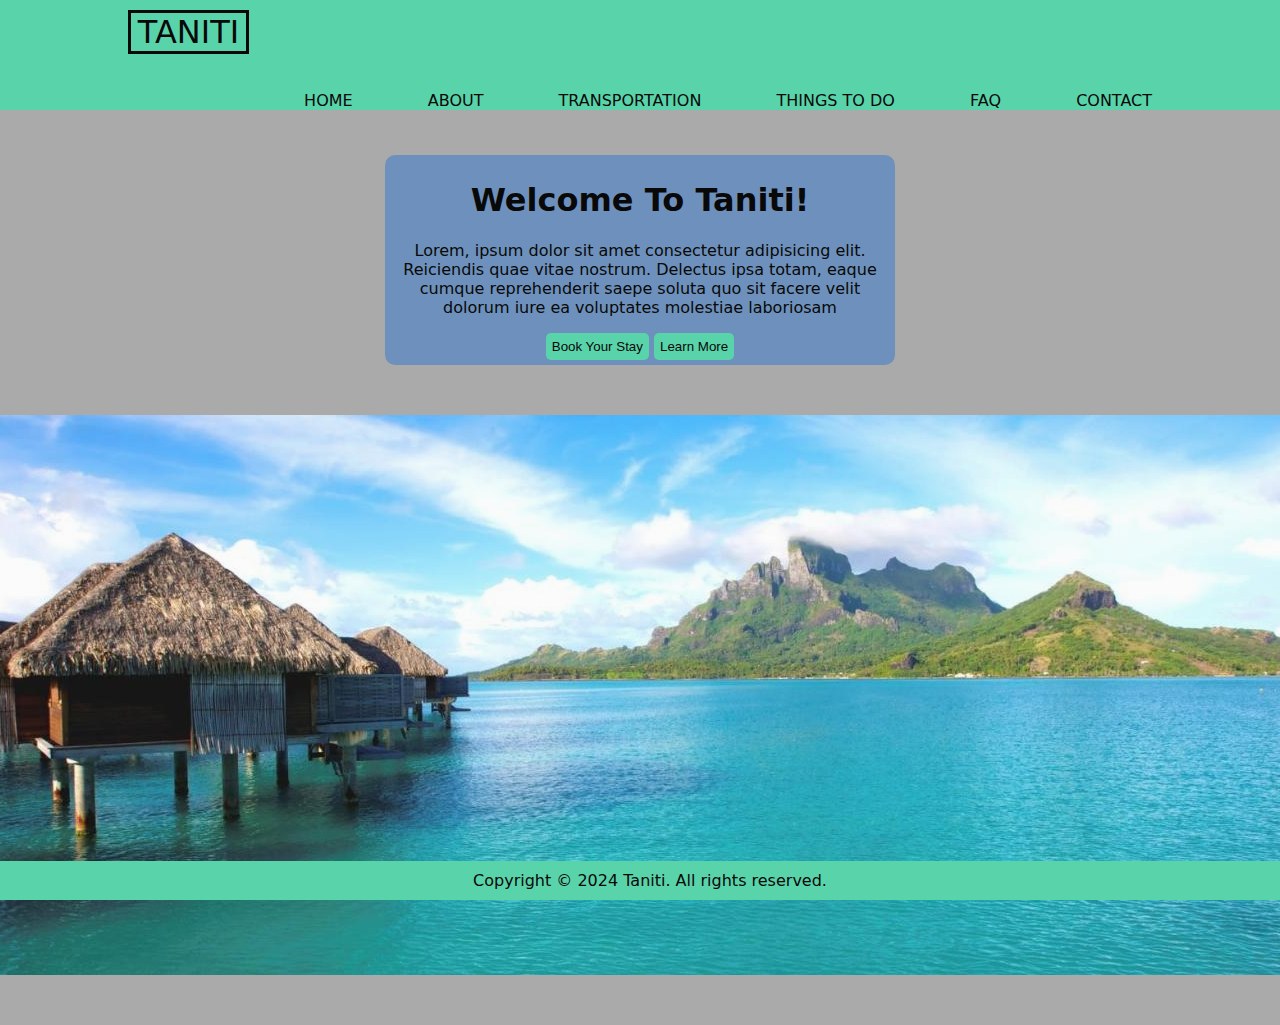
<file: index.html>
<!DOCTYPE html>
<html lang="en">
<head>
    <meta charset="UTF-8">
    <meta name="viewport" content="width=device-width, initial-scale=1.0">
    <title>Taniti Website</title>
    <link rel="stylesheet" type="text/css" href="style.css">
</head>
<body>
<header>
    <div class="container">
        <div class="logo-container">
        <div class="logo">TANITI</div>
        </div>
        <nav>
            <ul>
                <li><a href="index.html">Home</a></li>
                <li><a href="about.html">About</a></li>
                <li><a href="transportation.html">Transportation</a></li>
                <li><a href="things.html">Things To Do</a></li>
                <li><a href="faq.html">FAQ</a></li>
                <li><a href="contact.html">Contact</a></li>
            </ul>
        </nav>
    </div>
</header>
<div class="hero-container">
    <div class="cta-card">
        <h1>Welcome To Taniti!</h1>
        <p>Lorem, ipsum dolor sit amet consectetur adipisicing elit. Reiciendis quae vitae nostrum. Delectus ipsa totam, eaque cumque reprehenderit saepe soluta quo sit facere velit dolorum iure ea voluptates molestiae laboriosam</p>
        <button><a href="#">Book Your Stay</a></button>
        <button><a href="about.html">Learn More</a></button>
    </div>
    
</div>
<div >
<div class="hero-img">
    <img src="TanitiHero.jpg">
</div>
<footer>
    <div class="footer-container">Copyright © 2024 Taniti. All rights reserved.</div>
</footer>
</body>
</html>
</file>
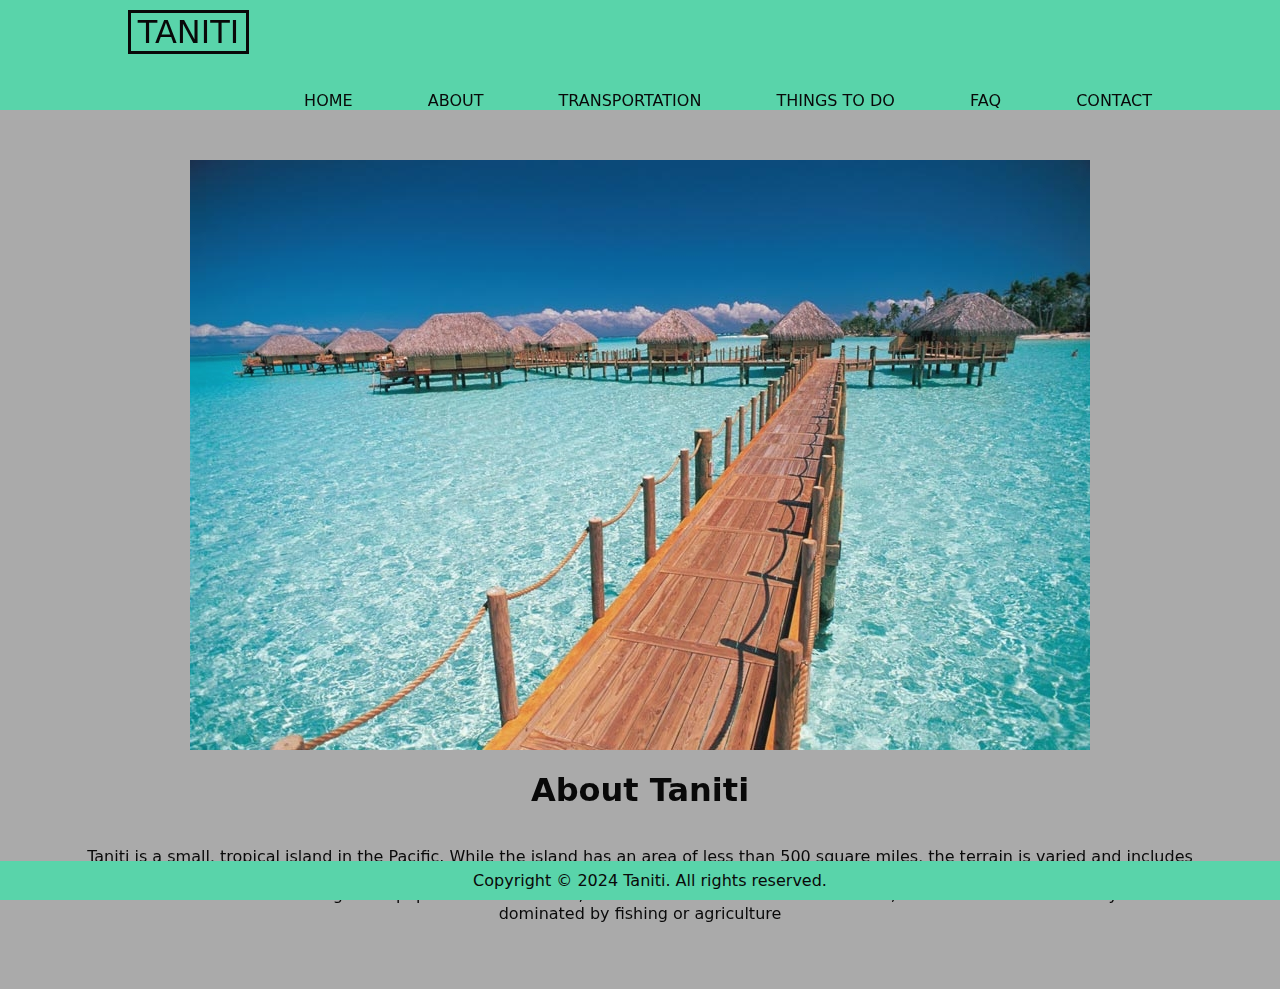
<file: about.html>
<!DOCTYPE html>
<html lang="en">
<head>
    <meta charset="UTF-8">
    <meta name="viewport" content="width=device-width, initial-scale=1.0">
    <title>About</title>
    <link rel="stylesheet" type="text/css" href="style.css">
</head>
<body>
    <header>
        <div class="container">
            <div class="logo-container">
            <div class="logo">TANITI</div>
            </div>
            <nav>
                <ul>
                    <li><a href="index.html">Home</a></li>
                    <li><a href="about.html">About</a></li>
                    <li><a href="transportation.html">Transportation</a></li>
                    <li><a href="things.html">Things To Do</a></li>
                    <li><a href="faq.html">FAQ</a></li>
                    <li><a href="contact.html">Contact</a></li>
                </ul>
            </nav>
        </div>
    </header>
    <main>
        <div class="image"><img src="aboutimage.jpg" alt=""></div>
        <div class="title"><h1>About Taniti</h1></div>
        <div class="content"><p>Taniti is a small, tropical island in the Pacific. While the island has an area of less than 500 square miles, the terrain is varied and includes both sandy and rocky beaches, a small but safe harbor, lush tropical rainforests, and a mountainous interior that includes a small, active volcano. Taniti has an indigenous population of about 20,000. Until a recent increase in tourism, most the Tanitian economy was dominated by fishing or agriculture</p></div>
    </main>
    
    <footer>
        <div class="footer-container">Copyright © 2024 Taniti. All rights reserved.</div>
    </footer>
</body>
</html>
</file>
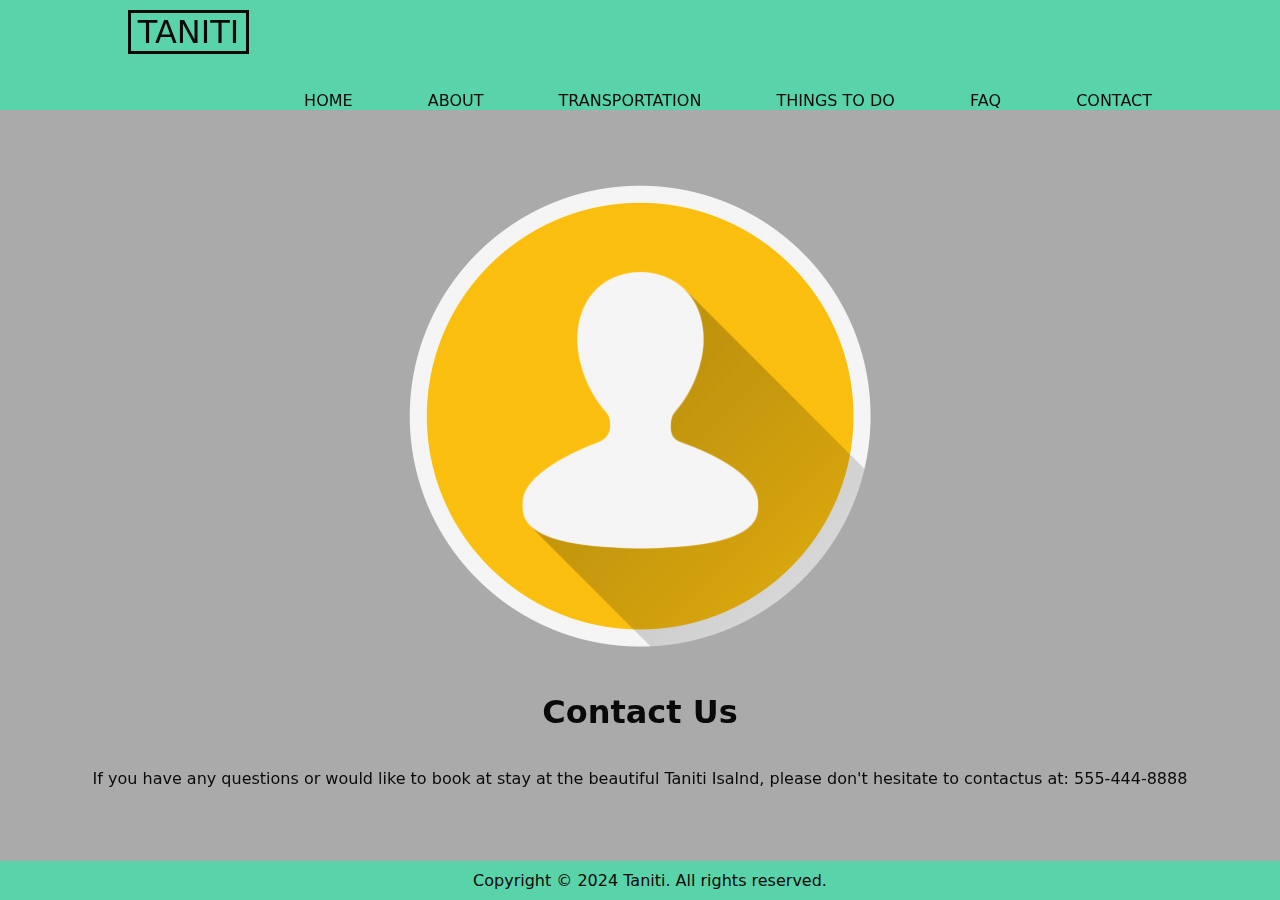
<file: contact.html>
<!DOCTYPE html>
<html lang="en">
<head>
    <meta charset="UTF-8">
    <meta name="viewport" content="width=device-width, initial-scale=1.0">
    <title>Contact</title>
    <link rel="stylesheet" type="text/css" href="style.css">
</head>
<body>
    <header>
        <div class="container">
            <div class="logo-container">
            <div class="logo">TANITI</div>
            </div>
            <nav>
                <ul>
                    <li><a href="index.html">Home</a></li>
                    <li><a href="about.html">About</a></li>
                    <li><a href="transportation.html">Transportation</a></li>
                    <li><a href="things.html">Things To Do</a></li>
                    <li><a href="faq.html">FAQ</a></li>
                    <li><a href="contact.html">Contact</a></li>
                </ul>
            </nav>
        </div>
    </header>
    <main>
        <div class="image"><img src="contactimage.png" alt=""></div>
        <div class="title"><h1>Contact Us</h1></div>
        <div class="content"><p>If you have any questions or would like to book at stay at the  beautiful Taniti Isalnd, please don't hesitate to contactus at:
            555-444-8888
        </p></div>
    </main>

    <footer>
        <div class="footer-container">Copyright © 2024 Taniti. All rights reserved.</div>
    </footer>
    
</body>
</html>
</file>
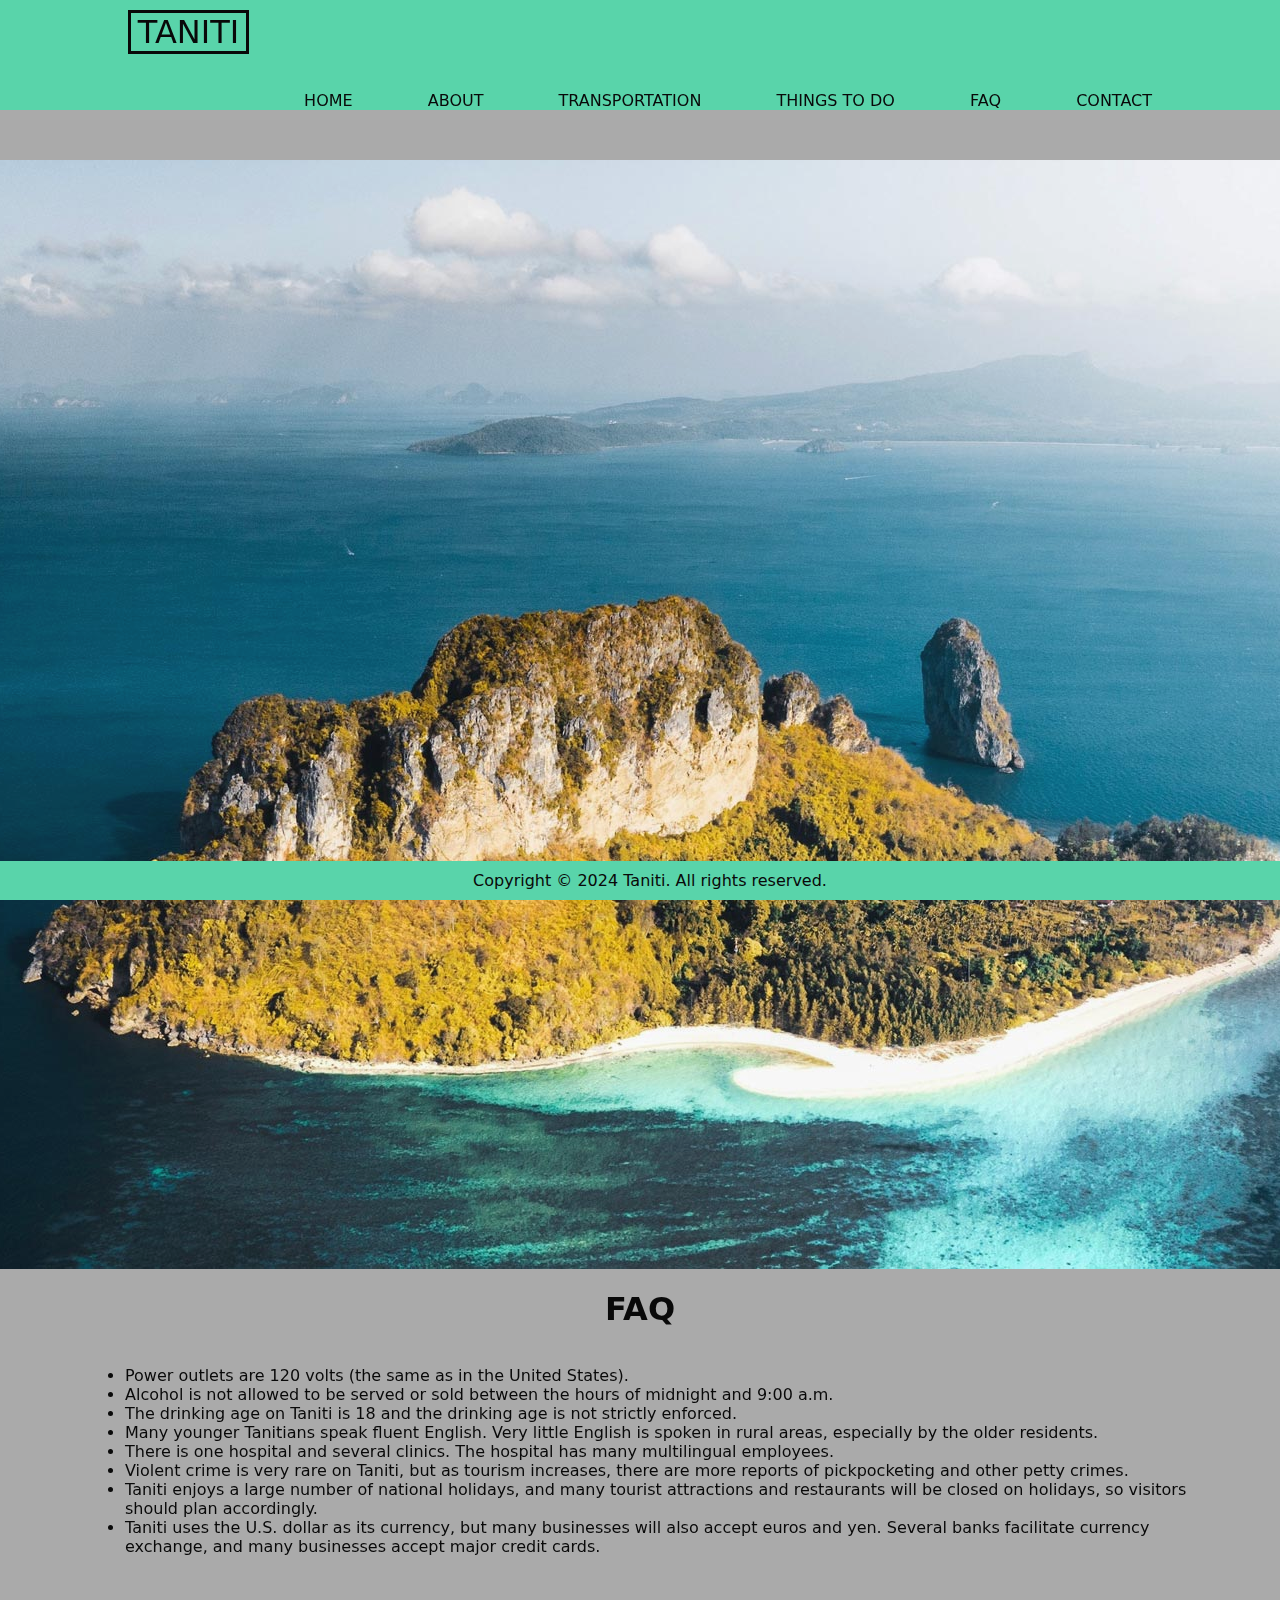
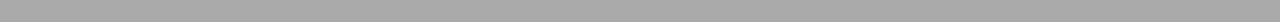
<file: faq.html>
<!DOCTYPE html>
<html lang="en">
<head>
    <meta charset="UTF-8">
    <meta name="viewport" content="width=device-width, initial-scale=1.0">
    <title>FAQ</title>
    <link rel="stylesheet" type="text/css" href="style.css">
</head>
<body>
    <header>
        <div class="container">
            <div class="logo-container">
            <div class="logo">TANITI</div>
            </div>
            <nav>
                <ul>
                    <li><a href="index.html">Home</a></li>
                    <li><a href="about.html">About</a></li>
                    <li><a href="transportation.html">Transportation</a></li>
                    <li><a href="things.html">Things To Do</a></li>
                    <li><a href="faq.html">FAQ</a></li>
                    <li><a href="contact.html">Contact</a></li>
                </ul>
            </nav>
        </div>
    </header>
    <main>
        <div class="image"><img src="faqimage.jpg" alt=""></div>
        <div class="title"><h1>FAQ</h1></div>
        <div class="content-list"><ul>
            <li>Power outlets are 120 volts (the same as in the United States). </li>
            <li>Alcohol is not allowed to be served or sold between the hours of midnight and 9:00 a.m. </li>
            <li>The drinking age on Taniti is 18 and the drinking age is not strictly enforced. </li>
            <li>Many younger Tanitians speak fluent English. Very little English is spoken in rural areas, especially by the older residents. </li>
            <li>There is one hospital and several clinics. The hospital has many multilingual employees. </li>
            <li>Violent crime is very rare on Taniti, but as tourism increases, there are more reports of pickpocketing and other petty crimes. </li>
            <li>Taniti enjoys a large number of national holidays, and many tourist attractions and restaurants will be closed on holidays, so visitors should plan accordingly. </li>
            <li> Taniti uses the U.S. dollar as its currency, but many businesses will also accept euros and yen. Several banks facilitate currency exchange, and many businesses accept major credit cards. </li>
        </ul></div>
    </main>
    
    <footer>
        <div class="footer-container">Copyright © 2024 Taniti. All rights reserved.</div>
    </footer>
</body>
</html>
</file>
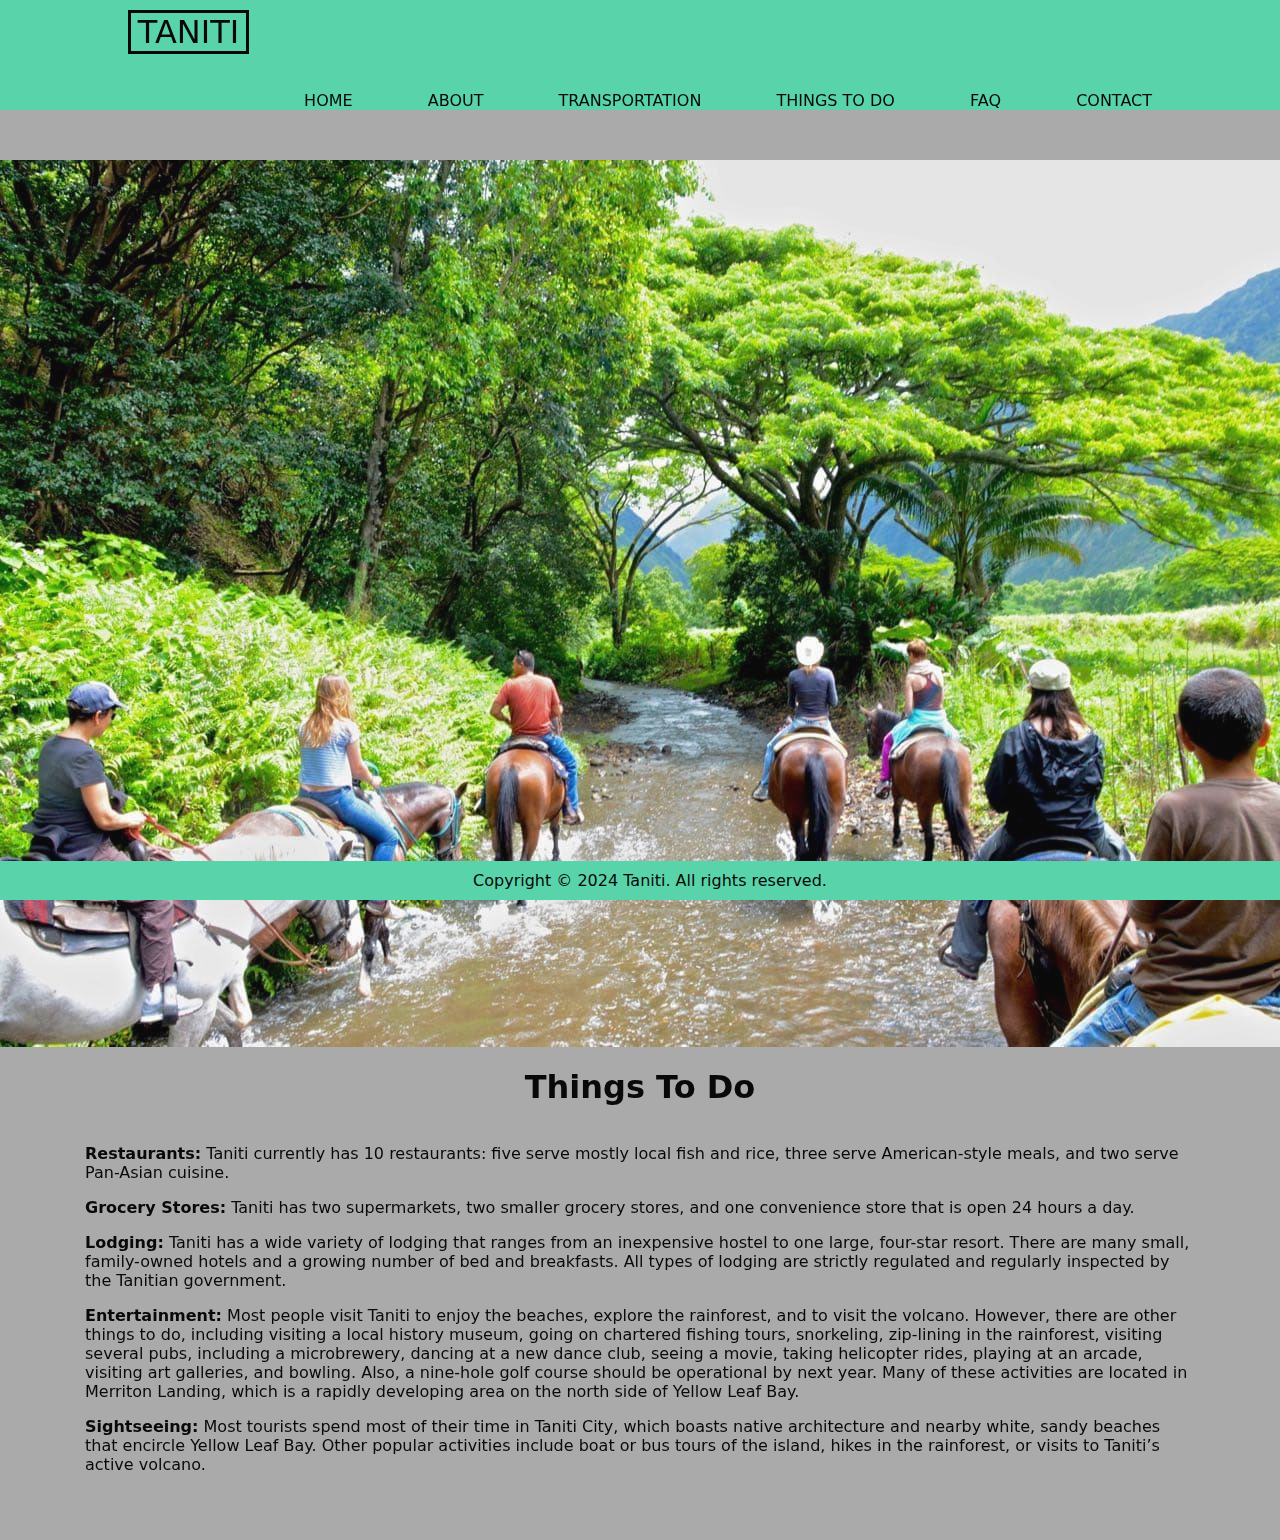
<file: things.html>
<!DOCTYPE html>
<html lang="en">
<head>
    <meta charset="UTF-8">
    <meta name="viewport" content="width=device-width, initial-scale=1.0">
    <title>Things To Do</title>
    <link rel="stylesheet" type="text/css" href="style.css">
    
</head>
<body>
    <header>
        <div class="container">
            <div class="logo-container">
            <div class="logo">TANITI</div>
            </div>
            <nav>
                <ul>
                    <li><a href="index.html">Home</a></li>
                    <li><a href="about.html">About</a></li>
                    <li><a href="transportation.html">Transportation</a></li>
                    <li><a href="things.html">Things To Do</a></li>
                    <li><a href="faq.html">FAQ</a></li>
                    <li><a href="contact.html">Contact</a></li>
                </ul>
            </nav>
        </div>
    </header>
    <main>
        <div class="image"><img src="thingimage2.jpg" alt=""></div>
        <div class="title"><h1>Things To Do</h1></div>
        <div class="content-list"><p><strong>Restaurants:</strong> Taniti currently has 10 restaurants: five serve mostly local fish and rice, three serve American-style meals, and two serve Pan-Asian cuisine.</p>
            <p><strong>Grocery Stores:</strong> Taniti has two supermarkets, two smaller grocery stores, and one convenience store that is open 24 hours a day. </p>
            <p><strong>Lodging:</strong> Taniti has a wide variety of lodging that ranges from an inexpensive hostel to one large, four-star resort. There are many small, family-owned hotels and a growing number of bed and breakfasts. All types of lodging are strictly regulated and regularly inspected by the Tanitian government.</p>
                <p><strong>Entertainment:</strong> Most people visit Taniti to enjoy the beaches, explore the rainforest, and to visit the volcano. However, there are other things to do, including visiting a local history museum, going on chartered fishing tours, snorkeling, zip-lining in the rainforest, visiting several pubs, including a microbrewery, dancing at a new dance club, seeing a movie, taking helicopter rides, playing at an arcade, visiting art galleries, and bowling. Also, a nine-hole golf course should be operational by next year. Many of these activities are located in Merriton Landing, which is a rapidly developing area on the north side of Yellow Leaf Bay.</p>  
            <p><strong>Sightseeing:</strong> Most tourists spend most of their time in Taniti City, which boasts native architecture and nearby white, sandy beaches that encircle Yellow Leaf Bay. Other popular activities include boat or bus tours of the island, hikes in the rainforest, or visits to Taniti’s active volcano.
            </p>
        </div>
    </main>
    
    
    <footer>
        <div class="footer-container">Copyright © 2024 Taniti. All rights reserved.</div>
    </footer>
</body>
</html>
</file>
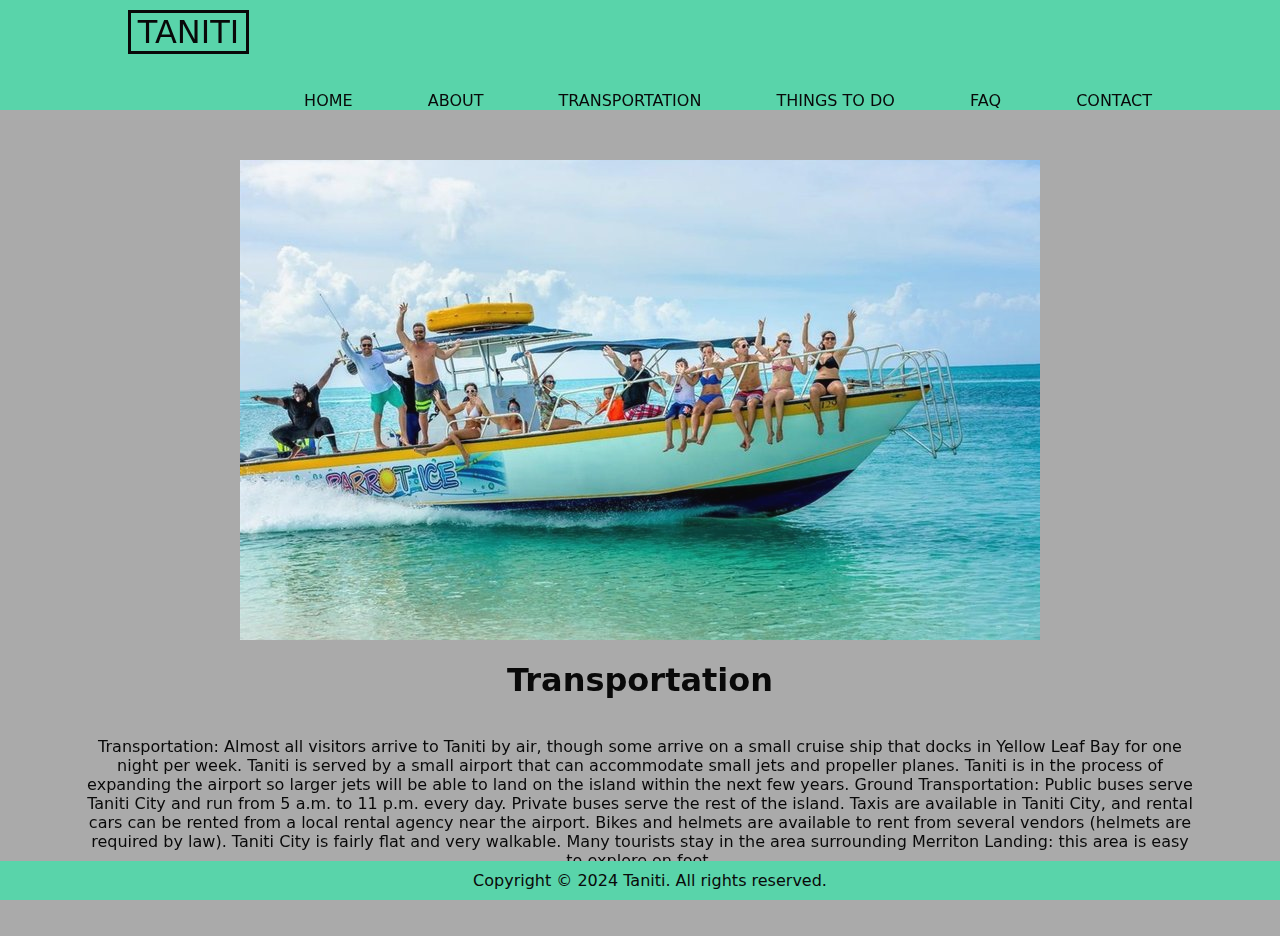
<file: transportation.html>
<!DOCTYPE html>
<html lang="en">
<head>
    <meta charset="UTF-8">
    <meta name="viewport" content="width=device-width, initial-scale=1.0">
    <title>Transportation</title>
    <link rel="stylesheet" type="text/css" href="style.css">
</head>
<body>
    <header>
        <div class="container">
            <div class="logo-container">
            <div class="logo">TANITI</div>
            </div>
            <nav>
                <ul>
                    <li><a href="index.html">Home</a></li>
                    <li><a href="about.html">About</a></li>
                    <li><a href="transportation.html">Transportation</a></li>
                    <li><a href="things.html">Things To Do</a></li>
                    <li><a href="faq.html">FAQ</a></li>
                    <li><a href="contact.html">Contact</a></li>
                </ul>
            </nav>
        </div>
    </header>

    <main>
        <div class="image"><img src="transportationimage.jpg" alt=""></div>
        <div class="title"><h1>Transportation</h1></div>
        <div class="content"><p>Transportation: Almost all visitors arrive to Taniti by air, though some arrive on a small cruise ship that docks in Yellow Leaf Bay for one night per week. Taniti is served by a small airport that can accommodate small jets and propeller planes. Taniti is in the process of expanding the airport so larger jets will be able to land on the island within the next few years. 
Ground Transportation: Public buses serve Taniti City and run from 5 a.m. to 11 p.m. every day. Private buses serve the rest of the island. Taxis are available in Taniti City, and rental cars can be rented from a local rental agency near the airport. Bikes and helmets are available to rent from several vendors (helmets are required by law). Taniti City is fairly flat and very walkable. Many tourists stay in the area surrounding Merriton Landing: this area is easy to explore on foot.
</p></div>
    </main>
    
    <footer>
        <div class="footer-container">Copyright © 2024 Taniti. All rights reserved.</div>
    </footer>
</body>
</html>
</file>
<file: style.css>
body {
    background: #aaaaaa;
    opacity: 95%;
    margin: 0;
    font-family:system-ui, -apple-system, BlinkMacSystemFont, 'Segoe UI', Roboto, Oxygen, Ubuntu, Cantarell, 'Open Sans', 'Helvetica Neue', sans-serif;
}
.container {
    width: 80%;
    margin: 0 auto;
    
    
}

   
header {
    background: #55d6aa;
}

header::after{
    content: "";
    display: table;
    clear: both;
}

.logo-container {
    padding: 10px 0;
    display: inline-block;
   
}
.logo {
    font-size: 32px;
    border-style: solid;
    width: 115px;
    float: left;
    text-align: center;
    
}


nav {
    float: right;
}

nav ul {
    margin: 0;
    padding: 0;
    list-style: none;
}

nav > ul > li {
    display: inline-block;
    margin-left: 70px;
    padding-top: 23px;
}

nav a {
    color:black;
    text-decoration: none;
    text-transform: uppercase;
}

nav a:hover {
    color: #aaaaaa;
}

.cta-card {
    display: block;
    background: rgb(106, 144, 189);
    width: 500px;
    text-align: center;
    padding: 5px;
    border-radius: 10px;
    
}

.hero-container{
    display: flex;
    justify-content:center ; /* Centers horizontally */
    position: relative;
    z-index: 2;
    margin-top: 45px;
    padding-bottom: 50px;
}


footer {
    position: fixed;
    left: 0;
    bottom: 0;
    width: 100%;
    text-align: center;
    background: #55d6aa;
    padding: 10px;
  }

  .hero-img {
    display: flex;
    align-items: center;
    justify-content: center;
    padding-bottom: 50px;
  }

  button {
    background-color: #55d6aa;
    border: black;
    border-radius: 5px;
    padding: 6px;
  }

  button > a {
    text-decoration: none;
    color: black;
  }


  /* Other Pages Template */

  .image {
    display: flex;
    justify-content: center;
    padding-top: 50px;
  }

  .title {
    display: flex;
    justify-content: center;
  }

  .content {
    display: flex;
    justify-content: center;
    text-align: center;
  }

  .content, .content-list {
    padding-bottom: 50px;
    padding-left: 85px;
    padding-right: 85px;
   
  }
</file>
